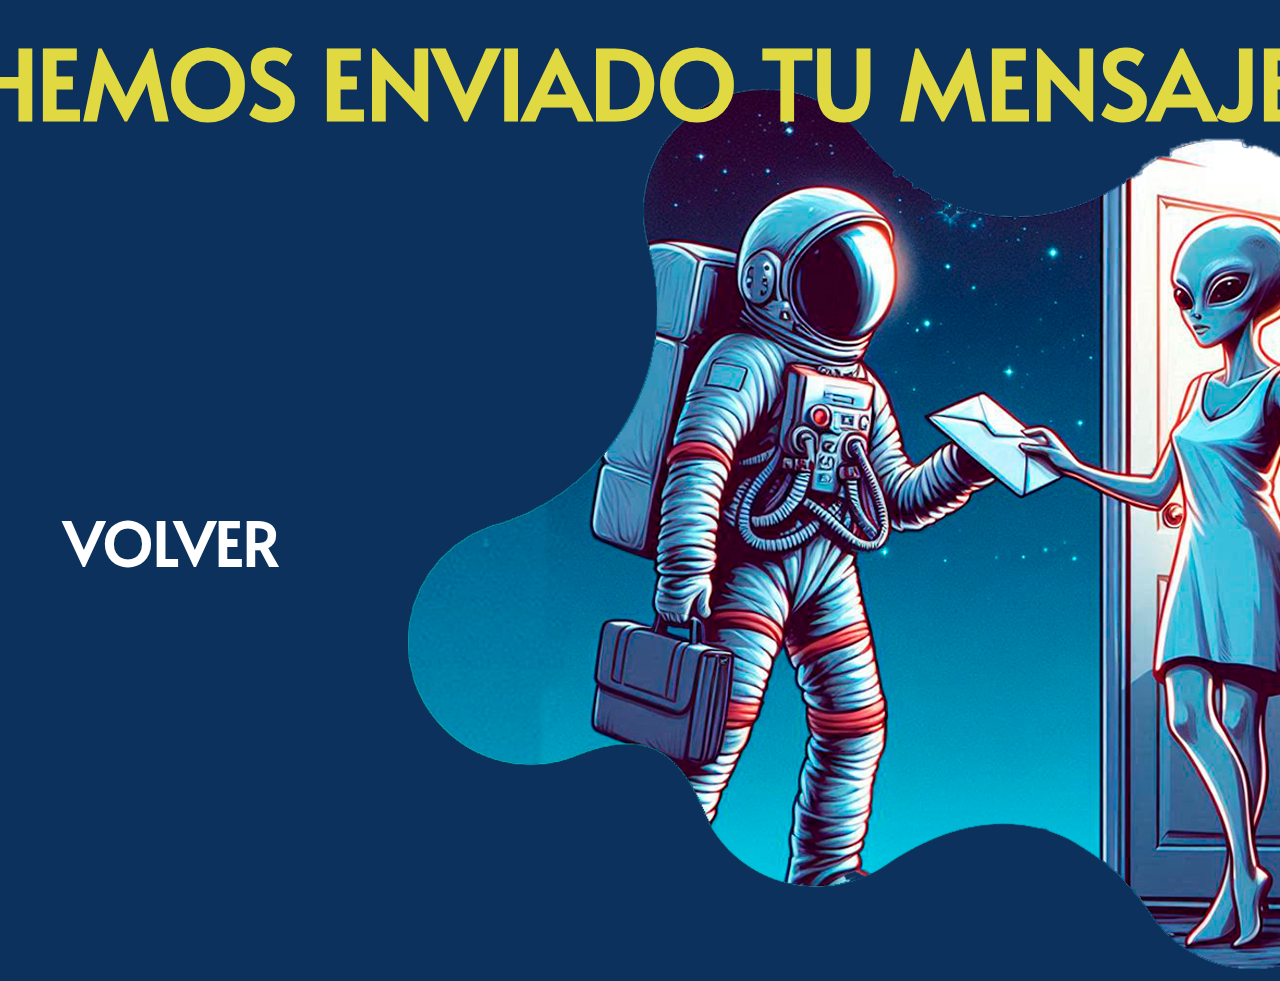
<file: correo/correo.html>
<!DOCTYPE html>
<html lang="en">
<head>
  <meta charset="UTF-8">
  <meta name="viewport" content="width=device-width, initial-scale=1.0">
  <title>Correo Enviado</title>
  <link rel="stylesheet" href="https://cdnjs.cloudflare.com/ajax/libs/font-awesome/6.5.2/css/all.min.css" integrity="sha512-SnH5WK+bZxgPHs44uWIX+LLJAJ9/2PkPKZ5QiAj6Ta86w+fsb2TkcmfRyVX3pBnMFcV7oQPJkl9QevSCWr3W6A==" crossorigin="anonymous" referrerpolicy="no-referrer">
  <link rel="stylesheet" href="correo.css">
</head>
<body>
  <div class="fondo">
    <img src="../img/mail.png" alt="Correo enviado a Jair Roa Calvo">
  </div>

  <div class="mensaje">
    <h1>HEMOS ENVIADO TU MENSAJE</h1>
    <a href="https://jair-roa-calvo.netlify.app/index.html#contacto">
      <h2><i class="fa-solid fa-circle-left"></i> VOLVER</h2>
    </a>
  </div>
</body>
</html>
</file>
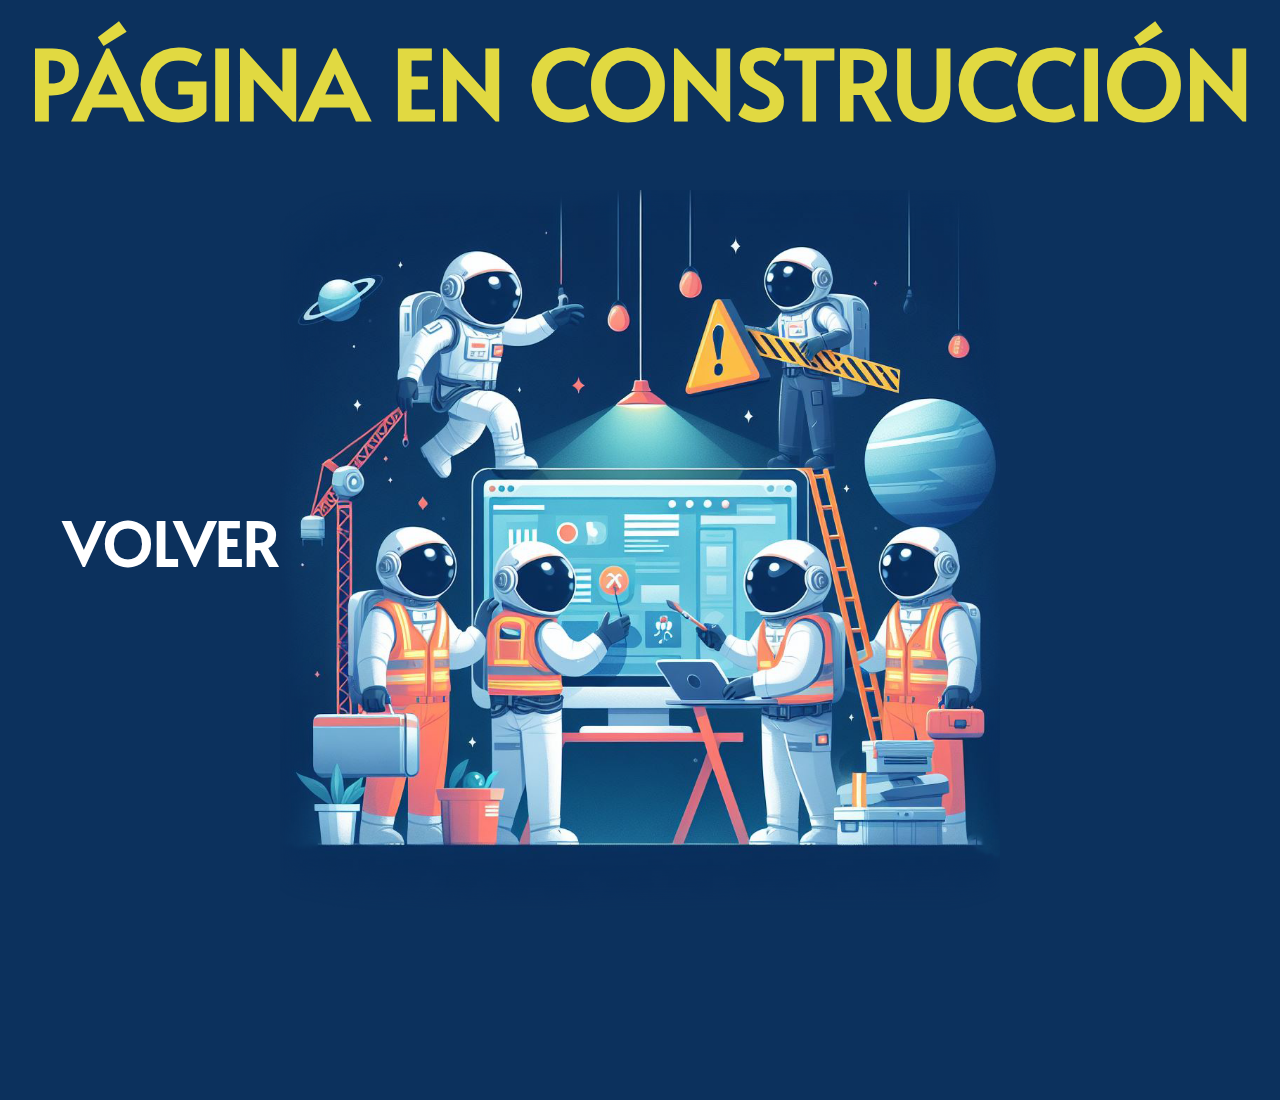
<file: textos/tema2.html>
<!DOCTYPE html>
<html lang="en">
  <head>
    <meta charset="UTF-8" />
    <meta name="viewport" content="width=device-width, initial-scale=1.0" />
    <link
    rel="stylesheet"
    href="https://cdnjs.cloudflare.com/ajax/libs/font-awesome/6.5.2/css/all.min.css"
    integrity="sha512-SnH5WK+bZxgPHs44uWIX+LLJAJ9/2PkPKZ5QiAj6Ta86w+fsb2TkcmfRyVX3pBnMFcV7oQPJkl9QevSCWr3W6A=="
    crossorigin="anonymous"
    referrerpolicy="no-referrer"
  />
    <link
      rel="stylesheet"
      href="https://cdnjs.cloudflare.com/ajax/libs/font-awesome/6.5.2/css/all.min.css"
      integrity="sha512-SnH5WK+bZxgPHs44uWIX+LLJAJ9/2PkPKZ5QiAj6Ta86w+fsb2TkcmfRyVX3pBnMFcV7oQPJkl9QevSCWr3W6A=="
      crossorigin="anonymous"
      referrerpolicy="no-referrer"
    />
    <link rel="stylesheet" href="tema4.css">
    <title>En Construcción</title>
  </head>
  <body>
    <H1>PÁGINA EN CONSTRUCCIÓN</H1>
    <a href="https://jair-roa-calvo.netlify.app/index.html#historia">
      <h2><i class="fa-solid fa-circle-left"></i> VOLVER</h2>
    </a>
  </body>
</html>
</file>
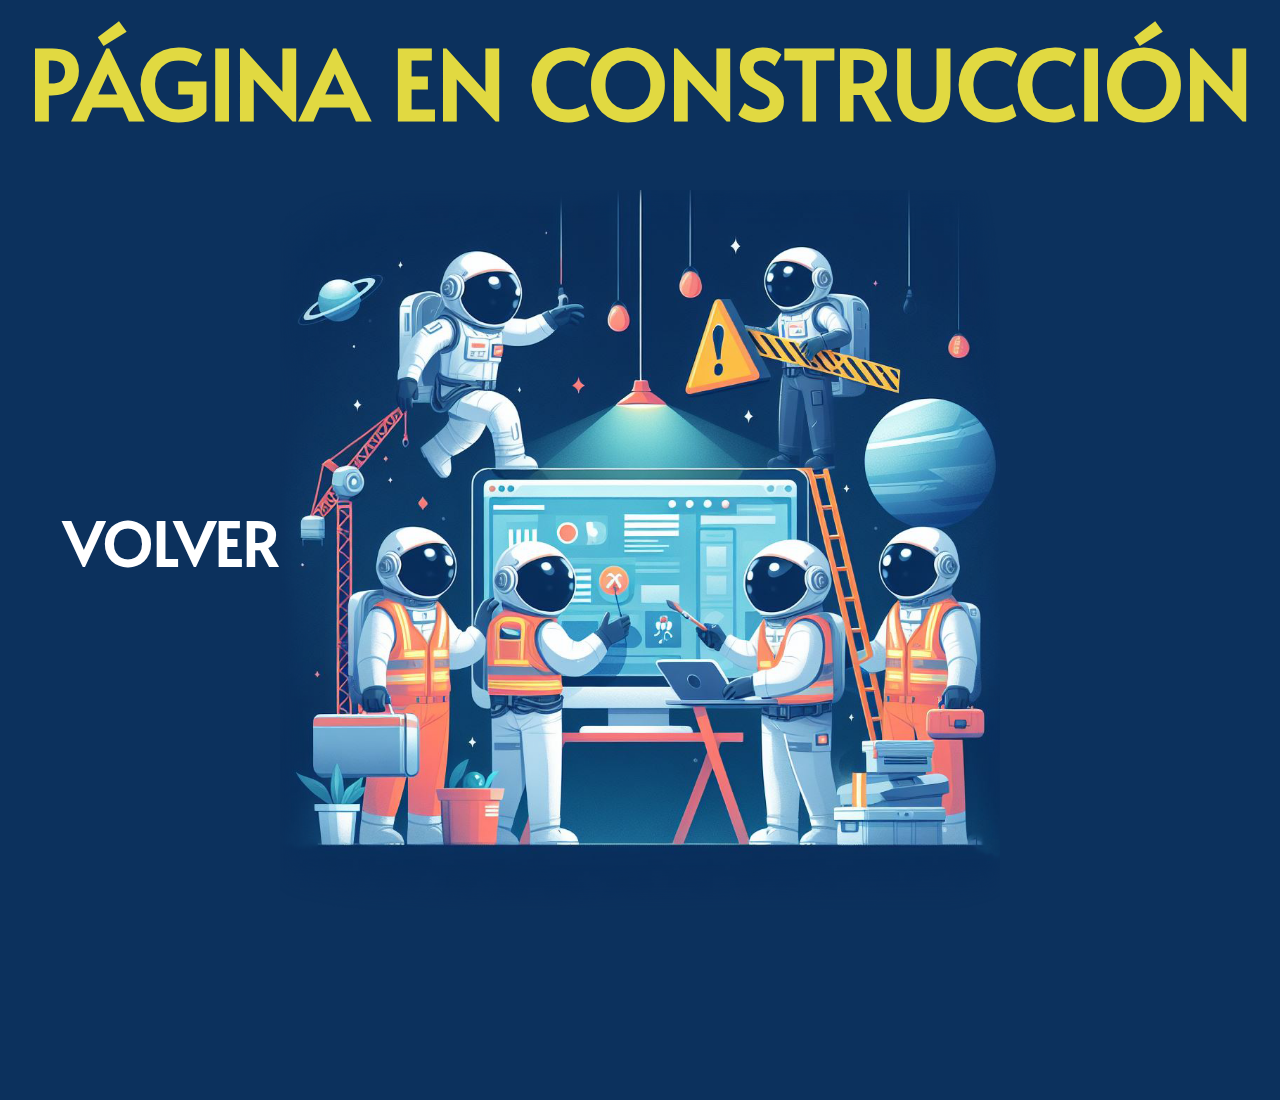
<file: textos/tema4.html>
<!DOCTYPE html>
<html lang="en">
  <head>
    <meta charset="UTF-8" />
    <meta name="viewport" content="width=device-width, initial-scale=1.0" />
    <link rel="icon" type="image/png" href="img/icon.png" />
    <link
      rel="stylesheet"
      href="https://cdnjs.cloudflare.com/ajax/libs/font-awesome/6.5.2/css/all.min.css"
      integrity="sha512-SnH5WK+bZxgPHs44uWIX+LLJAJ9/2PkPKZ5QiAj6Ta86w+fsb2TkcmfRyVX3pBnMFcV7oQPJkl9QevSCWr3W6A=="
      crossorigin="anonymous"
      referrerpolicy="no-referrer"
    />
    <link
      rel="stylesheet"
      href="https://cdnjs.cloudflare.com/ajax/libs/font-awesome/6.5.2/css/all.min.css"
      integrity="sha512-SnH5WK+bZxgPHs44uWIX+LLJAJ9/2PkPKZ5QiAj6Ta86w+fsb2TkcmfRyVX3pBnMFcV7oQPJkl9QevSCWr3W6A=="
      crossorigin="anonymous"
      referrerpolicy="no-referrer"
    />
    <link rel="stylesheet" href="tema4.css" />
    <title>En Construcción</title>
  </head>
  <body>
    <h1>PÁGINA EN CONSTRUCCIÓN</h1>
    <a href="https://jair-roa-calvo.netlify.app/index.html#historia">
      <h2><i class="fa-solid fa-circle-left"></i> VOLVER</h2>
    </a>
  </body>
</html>
</file>
<file: correo/correo.css>
@import url('https://fonts.googleapis.com/css2?family=Alata&display=swap');

body {

    background-color: #0c315d;
    font-family: 'Alata', sans-serif;
}
  
h1 {
    position: absolute; /* Establecer posición absoluta */
    top: -60px; /* Ajustar la posición superior */
    left: 50%; /* Centrar horizontalmente */
    transform: translateX(-50%); /* Centrar horizontalmente */
    color: #e1d941; /* Color amarillo para el texto */
    font-size: 96px; /* Tamaño del texto */
    text-align: center; /* Centrar el texto horizontalmente */
    padding: 10px; /* Añadir relleno */
    white-space: nowrap; /* Evitar el salto de línea */
    display: inline-block; /* Mostrar en una sola línea */
  }
a{
    position: absolute; /* Establecer posición absoluta */
    top: 450px; /* Ajustar la posición superior */
    left: 5%; /* Centrar horizontalmente */
    text-decoration: none;
    color: #fff;
    font-size: 40px;
}
a:hover{
    color: #4169e1;
}

.fondo img{
  margin-top: 80px;
  margin-left: 400px;
}
/* Estilos para pantallas de 700px o menos */
@media (max-width: 700px) {
    body {
      margin-top: 900px; /* Reducir el margen superior para pantallas más pequeñas */
      background-size: 100%;
      overflow-x: hidden;
    }
  
    h1 {
        font-size: 40px; /* Reducir el tamaño del texto para pantallas más pequeñas */
        padding: 5px; /* Reducir el relleno para pantallas más pequeñas */
        top: 10px; /* Ajustar la posición superior */
        white-space: normal; /* Permitir saltos de línea para mostrar el título en dos líneas */
      }
      a{
        position: absolute; /* Establecer posición absoluta */
        top: 680px; /* Ajustar la posición superior */
        left: 25%; /* Centrar horizontalmente */
        text-decoration: none;
        color: #fff;
        font-size: 30px;
    }
    .fondo img{
      scale: 50%;
      margin-top: -990px;
      margin-left: -300px;
    }
  }
</file>
<file: textos/tema4.css>
@import url('https://fonts.googleapis.com/css2?family=Alata&display=swap');

body {
    background-image: url(../img/pagina-en-construccion.png);
    background-size: 80vh; /* Cubrir el área completa del contenedor */
    background-position: center center; /* Centrar la imagen horizontal y verticalmente */
    background-repeat: no-repeat; /* Evitar que la imagen de fondo se repita */
    margin-top: 1100px;
    background-color: #0c315d;
    font-family: 'Alata', sans-serif;
}
  
h1 {
    position: absolute; /* Establecer posición absoluta */
    top: -60px; /* Ajustar la posición superior */
    left: 50%; /* Centrar horizontalmente */
    transform: translateX(-50%); /* Centrar horizontalmente */
    color: #e1d941; /* Color amarillo para el texto */
    font-size: 96px; /* Tamaño del texto */
    text-align: center; /* Centrar el texto horizontalmente */
    padding: 10px; /* Añadir relleno */
    white-space: nowrap; /* Evitar el salto de línea */
    display: inline-block; /* Mostrar en una sola línea */
  }
a{
    position: absolute; /* Establecer posición absoluta */
    top: 450px; /* Ajustar la posición superior */
    left: 5%; /* Centrar horizontalmente */
    text-decoration: none;
    color: #fff;
    font-size: 40px;
}
a:hover{
    color: #4169e1;
}
  
/* Estilos para pantallas de 700px o menos */
@media (max-width: 700px) {
    body {
      margin-top: 900px; /* Reducir el margen superior para pantallas más pequeñas */
      background-size: 100%;
    }
  
    h1 {
        font-size: 50px; /* Reducir el tamaño del texto para pantallas más pequeñas */
        padding: 5px; /* Reducir el relleno para pantallas más pequeñas */
        top: 10px; /* Ajustar la posición superior */
        white-space: normal; /* Permitir saltos de línea para mostrar el título en dos líneas */
      }
      a{
        position: absolute; /* Establecer posición absoluta */
        top: 680px; /* Ajustar la posición superior */
        left: 25%; /* Centrar horizontalmente */
        text-decoration: none;
        color: #fff;
        font-size: 30px;
    }
  }
</file>
